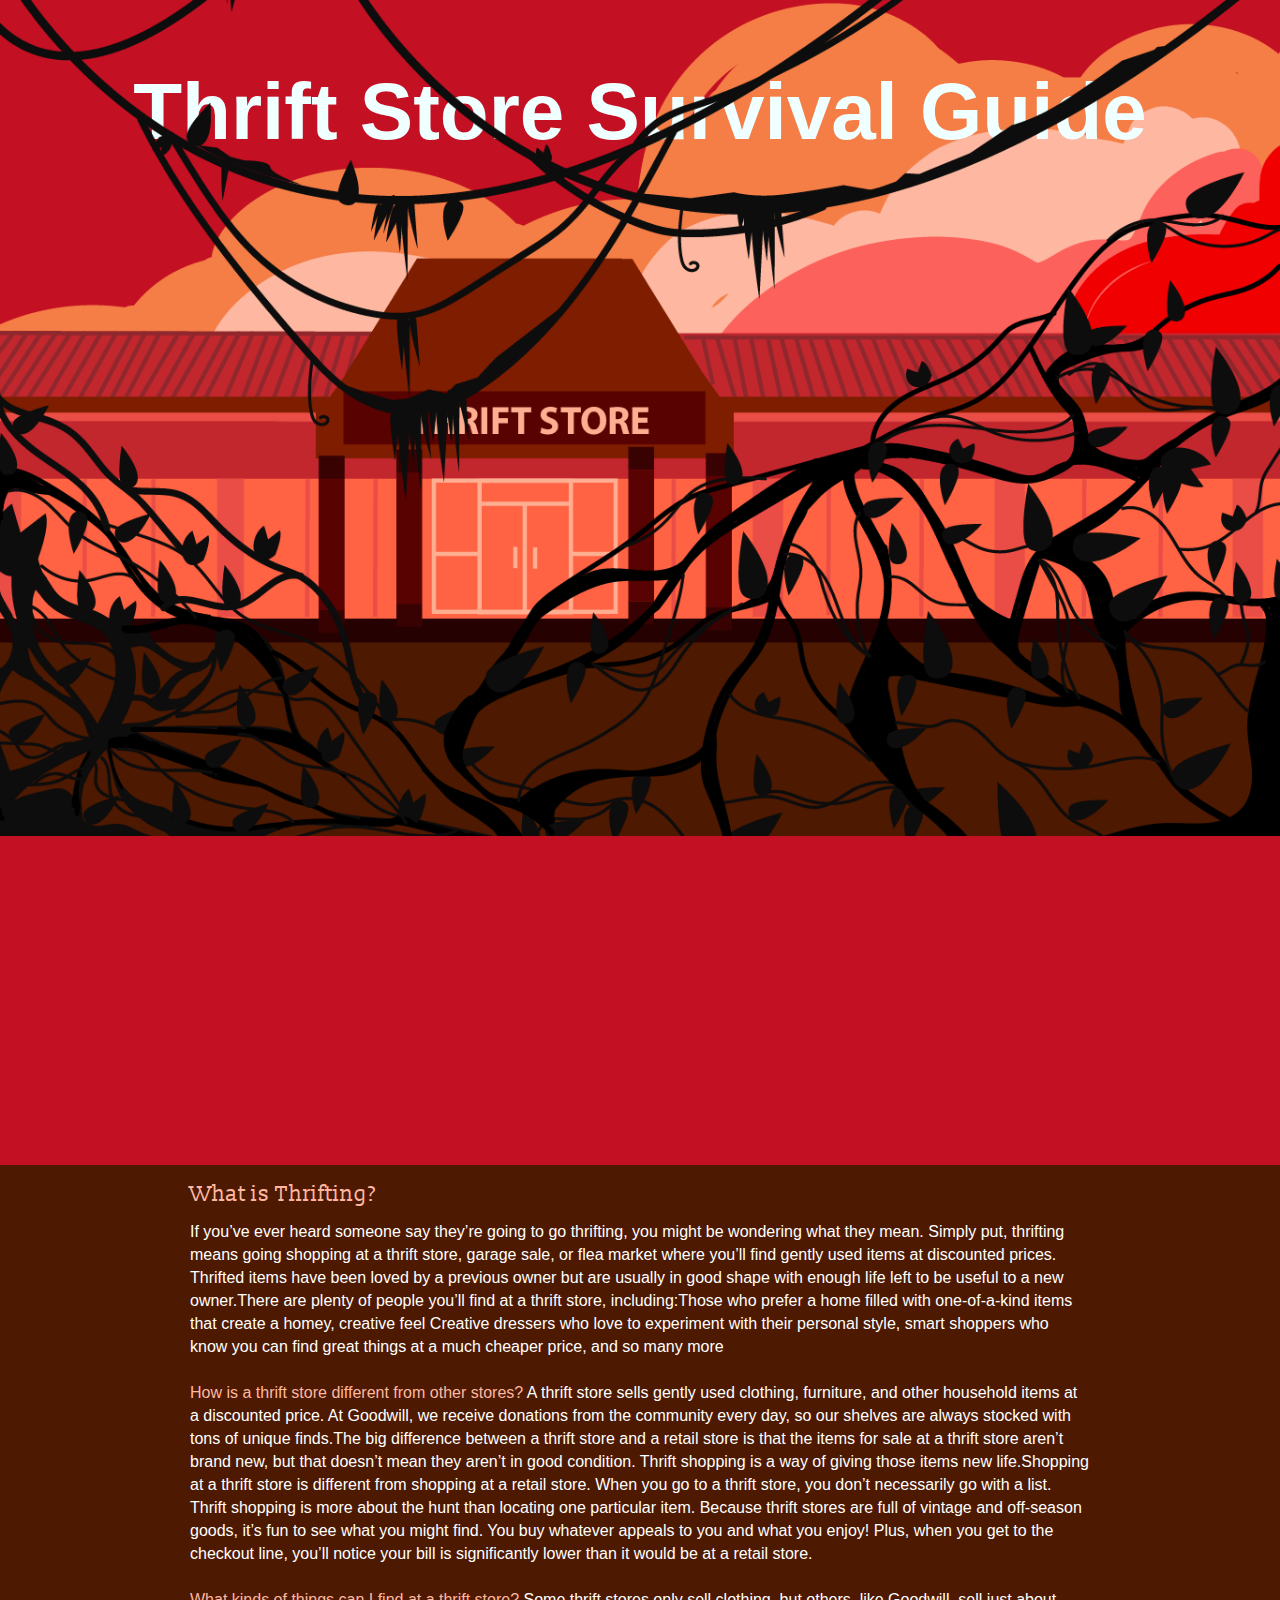
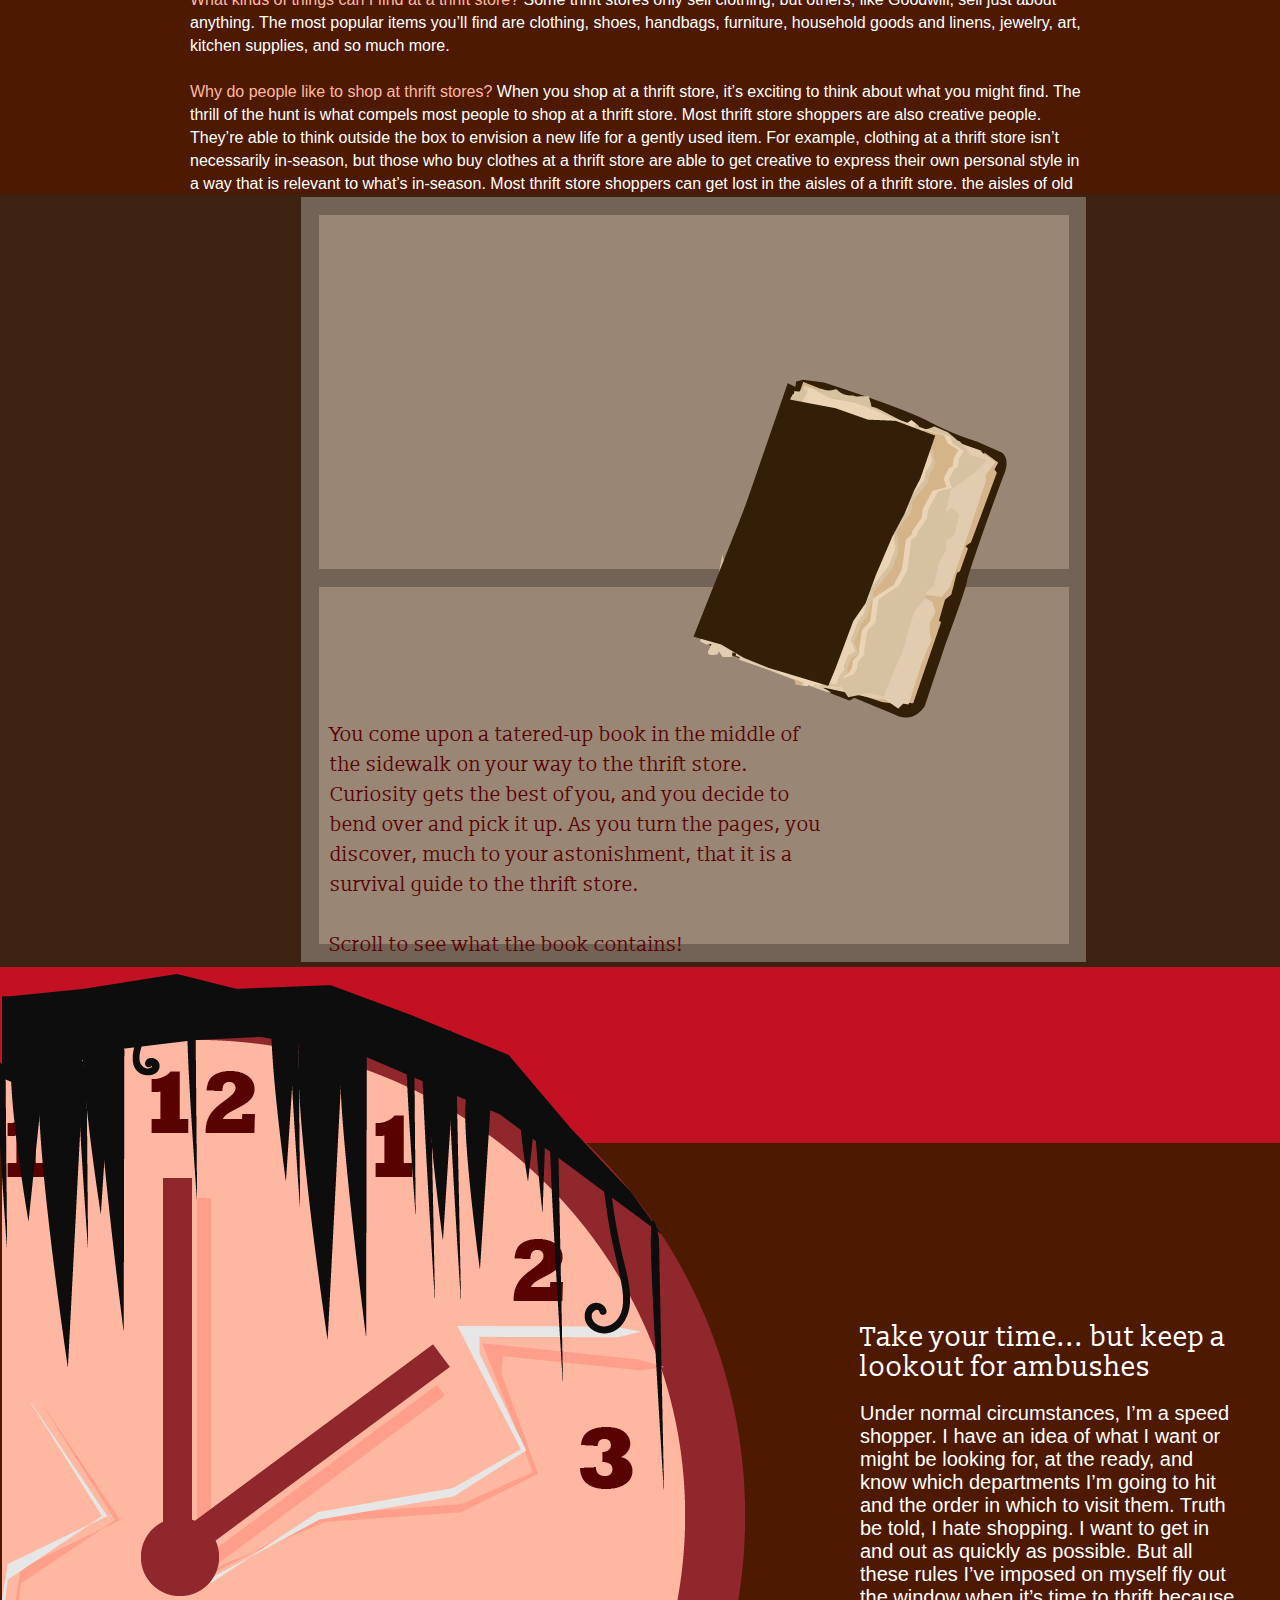
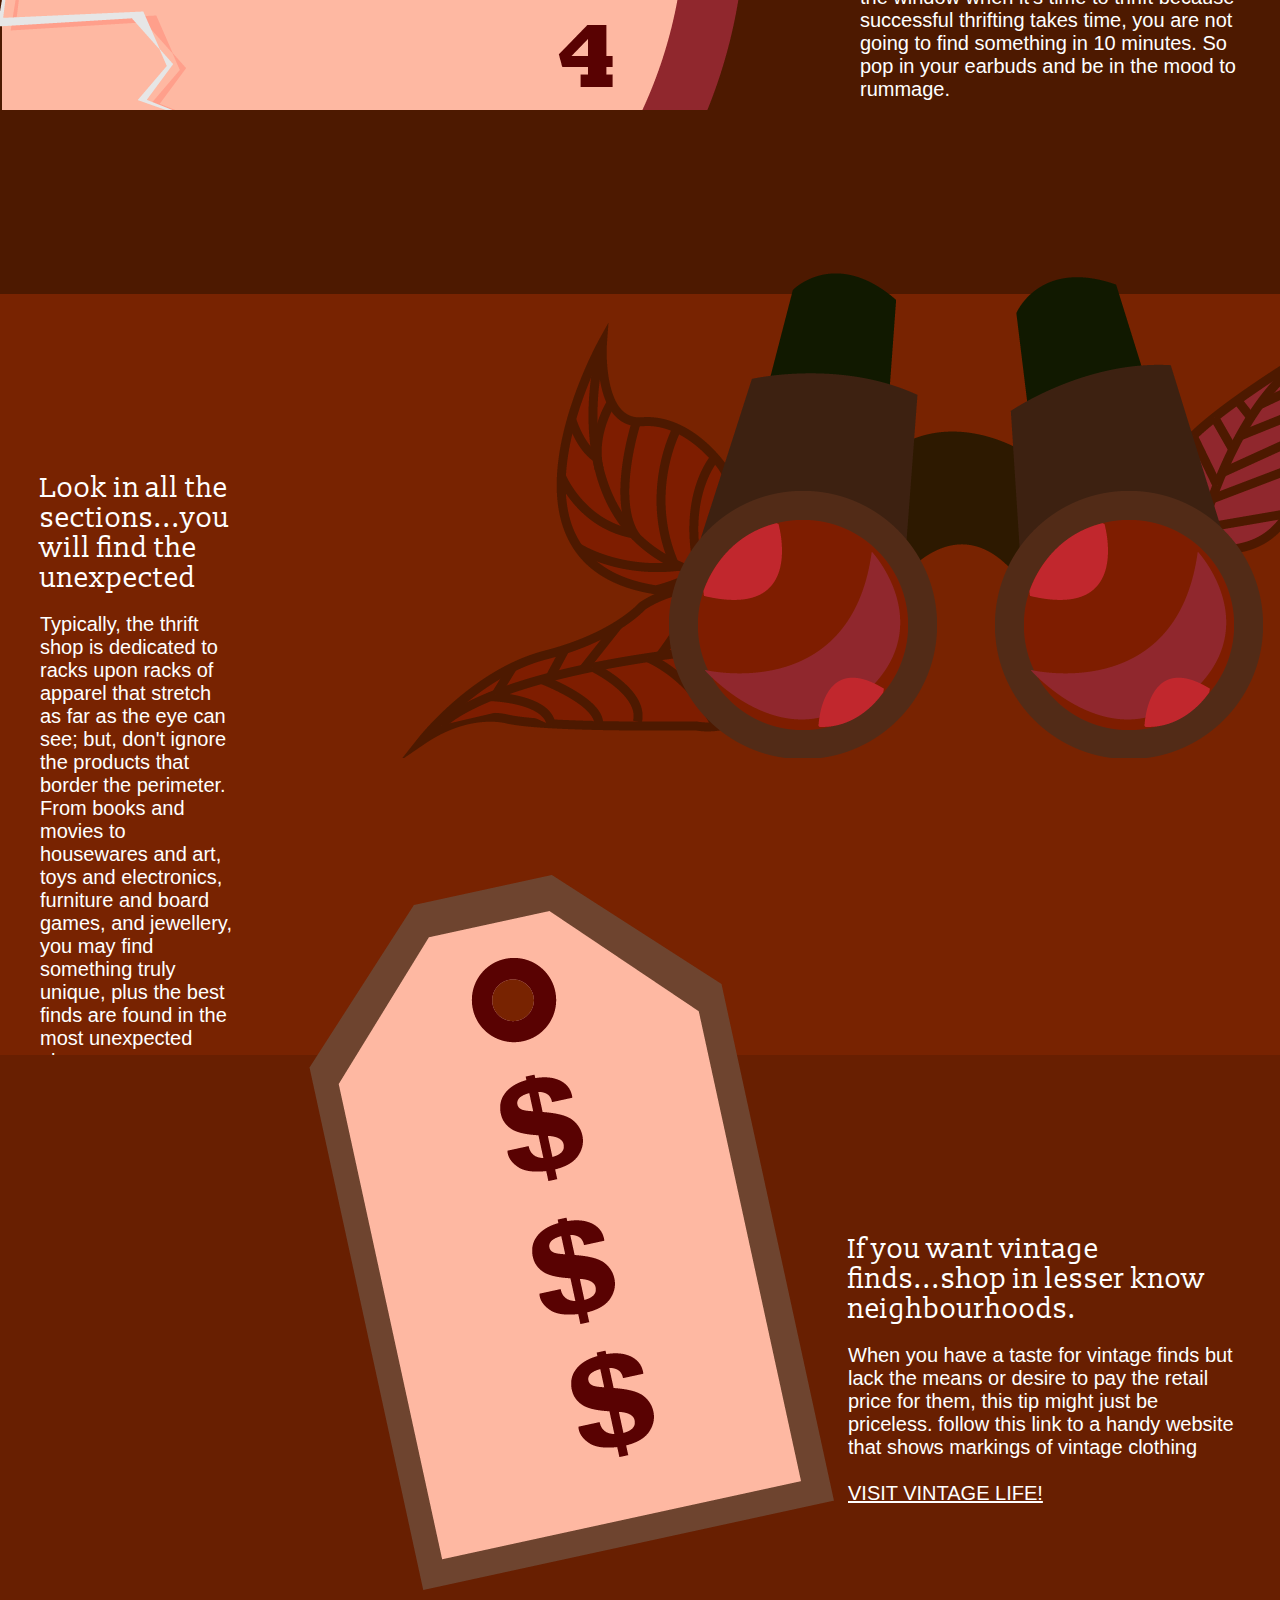
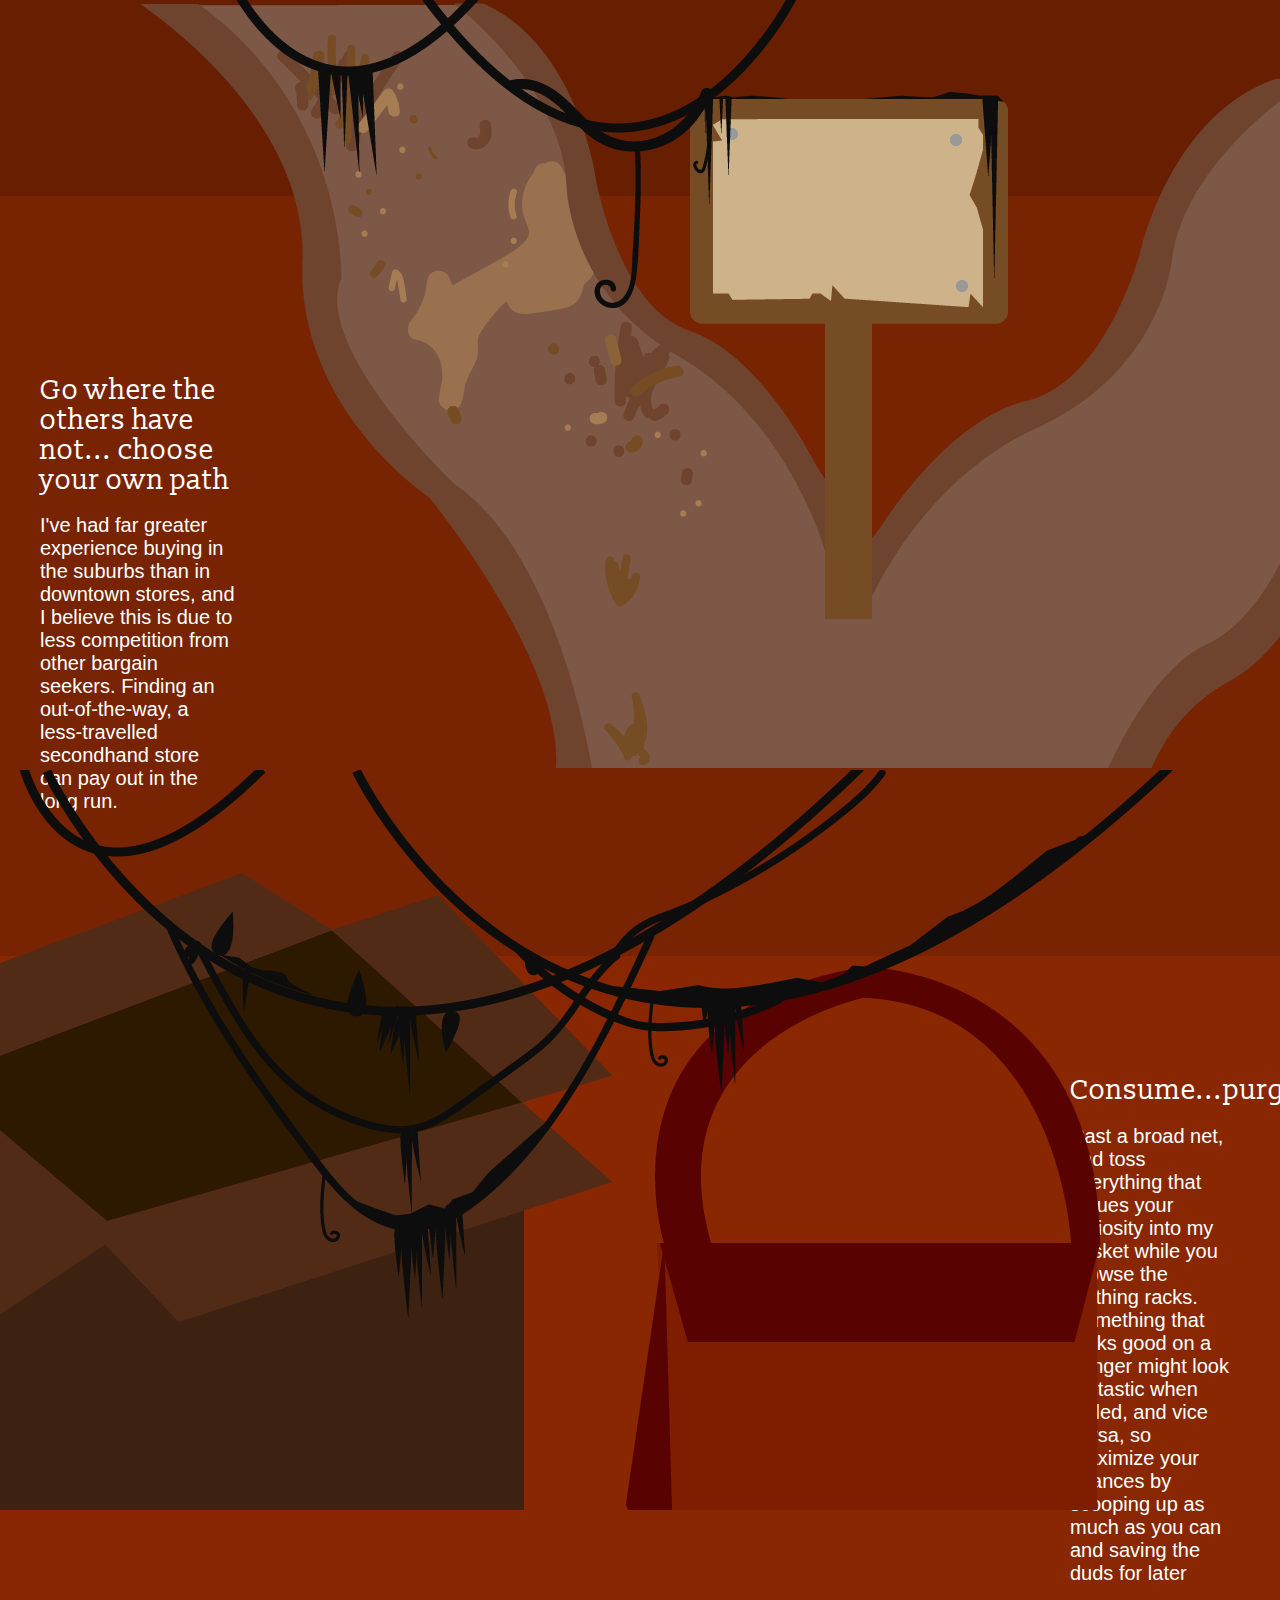
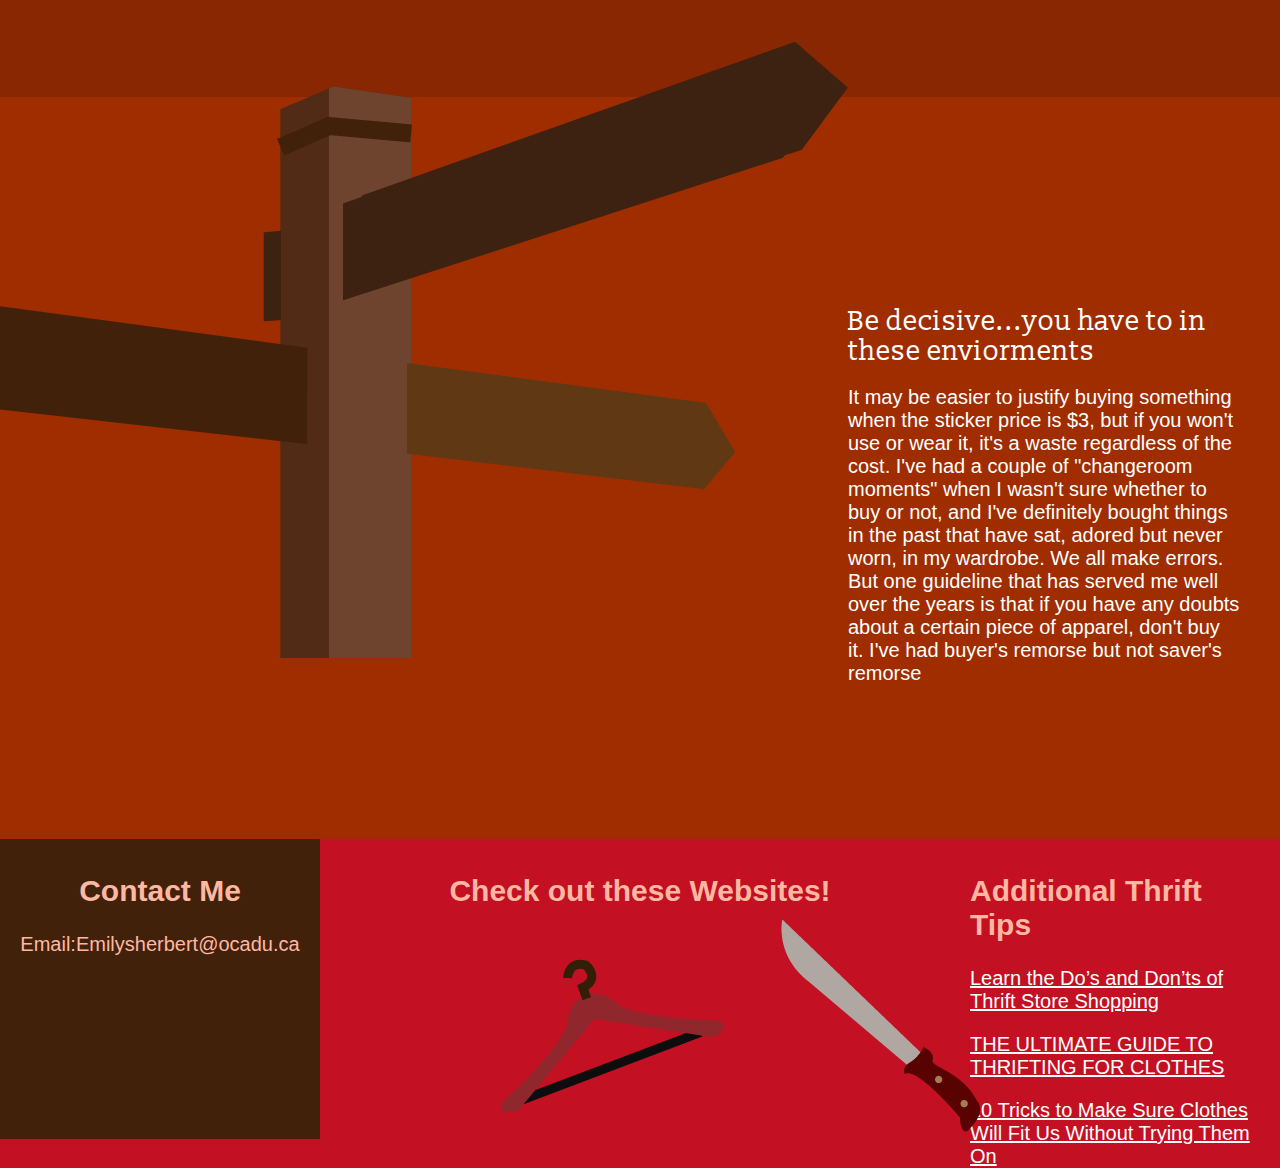
<file: index.html>
<!doctype html>
<html lang="en">
<meta charset="UTF-8">
<meta http-equiv="X-UA-Compatible" content="IE=edge">
<meta name="viewport" content="width=device-width, initial-scale=1.0">
<head>
<title>Thrift Store Survival Guide</title>
<link href="main.css" rel="stylesheet" type="text/css">
<link rel="preconnect" href="https://fonts.googleapis.com">
<link rel="preconnect" href="https://fonts.gstatic.com" crossorigin>
<link href="https://fonts.googleapis.com/css2?family=Slabo+13px&display=swap" rel="stylesheet">
	
</head>
<style>
/* width */
::-webkit-scrollbar {
  width: 16px;
}

/* Track */
::-webkit-scrollbar-track {
  background: #7E1D00; 
}
 
/* Handle */
::-webkit-scrollbar-thumb {
  background: #590202; 
}

/* Handle on hover */
::-webkit-scrollbar-thumb:hover {
  background: #260101; 
}
	body {
  font-family: Arial, Helvetica, sans-serif;
  font-size: 20px;
}

#myBtn {
  display: none;
  position: fixed;
  bottom: 10px;
  right: 20px;
  z-index: 99;
  font-size: 14px;
  border: none;
  outline: none;
  background-color: red;
  color: white;
  cursor: pointer;
  padding: 11px;
  border-radius: 5px;
}

#myBtn:hover {
  background-color: #555;
}
	
* {
  box-sizing: border-box;
}

/* Create three unequal columns that floats next to each other */
.column {
  float: left;
  padding: 10px;
  height: 300px; /* Should be removed. Only for demonstration */
}

.left, .right {
  width: 25%;
}

.middle {
  width: 50%;
}

/* Clear floats after the columns */
.row:after {
  content: "";
  display: table;
  clear: both;
}
</style>
	
<body>
	
	<section class="Survival">
		<img src="cloud.png" alt="cloud" id="cloud">
		<img src="thrift.png" alt="thrift" id="thrift">
		<h2 id="text">Thrift Store Survival Guide</h2>
		<img src="vine.png" alt="vine" id="vine">
		<img src="left.png" alt="left" id="left">
		<img src="right.png" alt="right" id="right">
	</section>
	
	
	<div class="info">
	<h1 class="w3-text-teal"><br><strong>What is Thrifting?</strong></h1>
<p1>If you’ve ever heard someone say they’re going to go thrifting, you might be wondering what they mean. Simply put, thrifting means going shopping at a thrift store, garage sale, or flea market where you’ll find gently used items at discounted prices. Thrifted items have been loved by a previous owner but are usually in good shape with enough life left to be useful to a new owner.There are plenty of people you’ll find at a thrift store, including:Those who prefer a home filled with one-of-a-kind items that create a homey, creative feel Creative dressers who love to experiment with their personal style, smart shoppers who know you can find great things at a much cheaper price, and so many more<br><br>
<p2><strong>How is a thrift store different from other stores?</strong></p2>
A thrift store sells gently used clothing, furniture, and other household items at a discounted price. At Goodwill, we receive donations from the community every day, so our shelves are always stocked with tons of unique finds.The big difference between a thrift store and a retail store is that the items for sale at a thrift store aren’t brand new, but that doesn’t mean they aren’t in good condition. Thrift shopping is a way of giving those items new life.Shopping at a thrift store is different from shopping at a retail store. When you go to a thrift store, you don’t necessarily go with a list. Thrift shopping is more about the hunt than locating one particular item. Because thrift stores are full of vintage and off-season goods, it’s fun to see what you might find. You buy whatever appeals to you and what you enjoy! Plus, when you get to the checkout line, you’ll notice your bill is significantly lower than it would be at a retail store.<br><br>
<p2><strong>What kinds of things can I find at a thrift store?</strong></p2> 
Some thrift stores only sell clothing, but others, like Goodwill, sell just about anything. The most popular items you’ll find are clothing, shoes, handbags, furniture, household goods and linens, jewelry, art, kitchen supplies, and so much more.<br><br>
<p2><strong>Why do people like to shop at thrift stores?</strong></p2>
When you shop at a thrift store, it’s exciting to think about what you might find. The thrill of the hunt is what compels most people to shop at a thrift store. Most thrift store shoppers are also creative people. They’re able to think outside the box to envision a new life for a gently used item. For example, clothing at a thrift store isn’t necessarily in-season, but those who buy clothes at a thrift store are able to get creative to express their own personal style in a way that is relevant to what’s in-season.
Most thrift store shoppers can get lost in the aisles of a thrift store. the aisles of old books. Clothing racks with vintage designers contain board games that aren’t sold anywhere else anymore. There’s so much to sift through. A thrift store is also a great place to find collectible items, valuable jewelry, and items that you literally can’t find anywhere else.When you’re shopping at Goodwill, you never know what you’ll find. You might walk into a thrift store wanting to look for clothes and leave with a pile of books or a piece of art. If you love the thrill of finding something completely unexpected and unique, then you’ll love shopping at a thrift store.<br><br>
<p2><strong>When is the best time to shop at a thrift store?</strong></p2>  
Unlike retail stores that typically have dedicated inventory delivery and stocking days, thrift stores that rely on donations don’t. Thrift stores accept donations any day at any time. Plus, the staff works around the clock to get those donations out on the shelves as quickly as possible. With that being said, there’s really no specific day that’s best to go to a thrift store. However, if you want to be a strategic thrift store shopper, the trick is to go often. Because thrift stores are constantly selling and restocking, you could shop on a Monday and a Friday of the same week and find completely different inventory.Most thrift store shoppers tend to do quick runs every so often when they’re feeling inspired to go on a hunt for unique finds. One day you might not find anything that speaks to you, and another day you might leave with bags of stuff.
	  </p1>
	</div>
	
	<div class= "timemanagement">
		<h1><br><br><br><br><br><br><strong>Take your time... but keep a lookout for ambushes</strong></h1>
<p1>Under normal circumstances, I’m a speed shopper. I have an idea of what I want or might be looking for, at the ready, and know which departments I’m going to hit and the order in which to visit them. Truth be told, I hate shopping. I want to get in and out as quickly as possible. But all these rules I’ve imposed on myself fly out the window when it’s time to thrift because successful thrifting takes time, you are not going to find something in 10 minutes. So pop in your earbuds and be in the mood to rummage.</p1>
	</div>
	
<div class="sections">
		<h1><br><br><br><br><br><br><strong>Look in all the sections...you will find the unexpected</strong></h1>
<p1>Typically, the thrift shop is dedicated to racks upon racks of apparel that stretch as far as the eye can see; but, don't ignore the products that border the perimeter. From books and movies to housewares and art, toys and electronics, furniture and board games, and jewellery, you may find something truly unique, plus the best finds are found in the most unexpected places.</p1>
	</div>
	
	<div class="highend">
		<h1><br><br><br><br><br><br><strong>If you want vintage finds...shop in lesser know neighbourhoods.</strong></h1>
		<p1>When you have a taste for vintage finds but lack the means or desire to pay the retail price for them, this tip might just be priceless. follow this link to a handy website that shows markings of vintage clothing<br><br>
		
		<a class="link" href="https://sammydvintage.com/vintage-style/vintage-clothing-label-tags/"><strong>VISIT VINTAGE LIFE!</strong></a>
		</p1>
	</div>
	
	<div class="foottraffic">
		<h1><br><br><br><br><br><br><strong>Go where the others have not... choose your own path</strong></h1>
		<p1>
I've had far greater experience buying in the suburbs than in downtown stores, and I believe this is due to less competition from other bargain seekers. Finding an out-of-the-way, a less-travelled secondhand store can pay out in the long run.</p1>
	</div>

	<div class="consumeandpurge">
		<h1><br><br><br><br><strong>Consume...purge</strong></h1>
		<p1>
Cast a broad net, and toss everything that piques your curiosity into my basket while you browse the clothing racks. Something that looks good on a hanger might look fantastic when styled, and vice versa, so maximize your chances by scooping up as much as you can and saving the duds for later</p1>
	</div>
	
	<div class="Bedecisive">
		<h1><br><br><br><br><br><br><br><strong>Be decisive...you have to in these enviorments</strong></h1>
		<p1>
It may be easier to justify buying something when the sticker price is $3, but if you won't use or wear it, it's a waste regardless of the cost. I've had a couple of "changeroom moments" when I wasn't sure whether to buy or not, and I've definitely bought things in the past that have sat, adored but never worn, in my wardrobe. We all make errors. But one guideline that has served me well over the years is that if you have any doubts about a certain piece of apparel, don't buy it. I've had buyer's remorse but not saver's remorse </p1>
	</div>
	
	<button onclick="topFunction()" id="myBtn" title="Go to top">Top</button>
	<script>
// Get the button
let mybutton = document.getElementById("myBtn");

// When the user scrolls down 20px from the top of the document, show the button
window.onscroll = function() {scrollFunction()};

function scrollFunction() {
  if (document.body.scrollTop > 20 || document.documentElement.scrollTop > 20) {
    mybutton.style.display = "block";
  } else {
    mybutton.style.display = "none";
  }
}

// When the user clicks on the button, scroll to the top of the document
function topFunction() {
  document.body.scrollTop = 0;
  document.documentElement.scrollTop = 0;
}
</script>
 
	<div style = "position:absolute; left:0px; top:1794px; width:1520px; background-color: #3D2111;">	
 <img src="book.png" alt="book" id="book" ; >
	</div>

	<div style = "position:absolute; left:0px; top:2542px; height:690px;">	
 <img src="clock.png" alt="clock" id="clock" ; >
	</div>
	<div style = "position:absolute; left:0px; top:3190px; height:690px;">	
 <img src="leaves.png" alt="clock" id="leaf" ; >
	</div>
	<div style = "position:absolute; left:0px; top:3190px; height:690px;">	
 <img src="bi.png" alt="look" id="binaculars" ; >
	</div>
	<div style = "position:absolute; left:-500px; top:4030px; height:690px;">	
 <img src="tag.png" alt="tag" id="tag" ; >
	</div>
	<div style = "position:absolute; right:0px; top:4800px; height:490px;">	
 <img src="path.png" alt="path" id="path" ; >
	</div>
	<div style = "position:absolute; left:0px; top:5542px; height:490px;">	
 <img src="consume.png" alt="consume" id="consume" ; >
	</div>
	<div style = "position:absolute; left:0px; top:5570px; height:490px;">	
 <img src="cvine.png" alt="cvine" id="cvine" ; >
		<div style = "position:absolute; left:-500px; top:720px; height:490px;">	
 <img src="post.png" alt="post" id="post" ; >
	</div>
</div>
	
	<div class="inside"><p> <strong>You come upon a tatered-up book in the middle of the sidewalk on your way to the thrift store. Curiosity gets the best of you, and you decide to bend over and pick it up. As you turn the pages, you discover, much to your astonishment, that it is a survival guide to the thrift store.<br><br>Scroll to see what the book contains!</strong></p></div>
	
	<iframe class="song" style="border-radius:12px" src="https://open.spotify.com/embed/track/7bYZBVrnRfqeaPbhRyEvK3?utm_source=generator&theme=0" width="30%" height="152" frameBorder="0" allowfullscreen="" allow="autoplay; clipboard-write; encrypted-media; fullscreen; picture-in-picture" loading="lazy"></iframe>
	
	<script src="Script.js"></script>
	
	<div class="row">
  <div class="column left" style="background-color:#42210B;" align="center">
    <h2>Contact Me</h2>
    <p>Email:Emilysherbert@ocadu.ca</p>
  </div>
  <div class="column middle" style="background-color:#C41023;" align="center">
    <h2>Check out these Websites!</h2>
  </div>
  <div class="column right"  style="background-color:#C41023;" >
    <h2>Additional Thrift Tips </h2>
	<p><a class="link" target="_blank" href="https://www.takechargeamerica.org/learn-the-dos-and-donts-of-thrift-store-shopping/"><strong>Learn the Do’s and Don’ts of Thrift Store Shopping</strong></a></p>
	
	  <p><a class="link" target="_blank" href="https://www.highsnobiety.com/p/thrifting-for-clothes-tips/"><strong>THE ULTIMATE GUIDE TO THRIFTING FOR CLOTHES</strong></a></p>
	
	  <p><a class="link" target="_blank" href="https://brightside.me/inspiration-tips-and-tricks/10-tricks-to-make-sure-clothes-will-fit-us-without-trying-them-on-809127/" ><strong>10 Tricks to Make Sure Clothes Will Fit Us Without Trying Them On</strong></a></p> 
  </div>
</div>
	
<a class="peyak" target="_blank" href="https://github.com/ZaidIrfan2003/Zaid-Irfan-s-Resource-Web-2"><img src="hang-8.png" alt="hanger link." /></a>
	
<a class="niso" target="_blank" href="https://danakeselman.github.io/allaboutstationery/index.html"><img src="knife-8.png" alt="hanger link." /></a>
</body>
</html>
</file>
<file: main.css>
@charset "utf-8";

body{
	background: #C41023;
	overflow-x:hidden;
	font-family: Gotham, "Helvetica Neue", Helvetica, Arial, "sans-serif";
	margin: auto
}

header{
	position: absolute;
	top: 0;
	left: 0;
	width: 100%;
	padding: 30px 100px;
	display: flex;
	justify-content: flex-start;
	align-items: center;
	z-index: 100;
}

.Survival{
	position: relative;
	width: 100%;
	min-height: 100vh;
	display: flex;
	justify-content: center;
	align-items: center;
}

#text{
	position: absolute;
	top: 0px;
	font-size: 4em;
	color: azure;
	text-shadow: 2px 2px 4px rbga(0, 0, 0, .2);
}

.Survival img{
	position: absolute;
	top: 0;
	left: 0;
	width: 100%;
	pointer-events: none;
}

.info{
position: relative;
	background: #4D1900;
	top: 250px;
	height: 820px;
	padding-left: 190px;
	padding-right: 190px;}

.info p1 {
	font-size: 16px;
	color: #fff;
	font-weight: 300;
	line-height: 10px;
	left: 500px;
	top: 40px;}

.info p2 {
	font-size: 16px;
	color: #FEB8A2;
	font-weight: 300;
	line-height: 10px;
	left: 500px;
	top: 40px;}

.info h1 {
	font-size: 22px;
	font-family: 'Slabo 13px', serif;
	color: #FEB8A2;
	font-weight: 300;
	line-height: 20px;
}

.timemanagement{
	position: relative;
	background: #4D1900;
	top: 990px;
	height: 752px;
	padding-left: 860px;
	padding-right: 40px;
}
.timemanagement p1 {
	font-size: 1em;
	color: #fff;
	font-weight: 300;
	line-height: 12px;
	left: 500px;
	top: 40px;
}

.timemanagement h1 {
	font-size: 28px;
	font-family: 'Slabo 13px', serif;
	color: #fff;
	font-weight: 300;
	line-height: 30px;
	left: 500px;
}

.sections{
	position: relative;
	background: #782301;
	top: 970px;	
	height: 762px;
	padding-left: 40px;
	padding-right: 1044px;
}
.sections p1 {
	font-size: 1em;
	color: #fff;
	font-weight: 300;
	line-height: 12px;
	margin-bottom: auto;
}

.sections h1 {
	font-size: 28px;
	font-family: 'Slabo 13px', serif;
	color: #fff;
	font-weight: 300;
	line-height: 30px;
	left: 500px;}

.highend{
	position: relative;
	background:#681F01;
	top: 950px;
	height: 742px;
	padding-left: 848px;
	padding-right: 40px;
}
.highend p1 {
	font-size: 1em;
	color: #fff;
	font-weight: 300;
	line-height: 12px;
}

.highend h1 {
	font-size: 28px;
	font-family: 'Slabo 13px', serif;
	color: #fff;
	font-weight: 300;
	line-height: 30px;
	left: 500px;}

.foottraffic{
	position: relative;
	background: #782301;
	top: 930px;	
	height: 762px;
	padding-left: 40px;
	padding-right: 1044px;
}
.foottraffic p1 {
	font-size: 1em;
	color: #fff;
	font-weight: 300;
	line-height: 12px;
}

.foottraffic h1 {
	font-size: 28px;
	font-family: 'Slabo 13px', serif;
	color: #fff;
	font-weight: 300;
	line-height: 30px;
	left: 500px;}

.consumeandpurge{
	position: relative;
	background: #882701;
	top: 910px;
	height: 742px;
	padding-left: 1070px;
	padding-right: 40px;
}
.consumeandpurge p1 {
	font-size: 1em;
	color: #fff;
	font-weight: 300;
	line-height: 12px;
}

.consumeandpurge h1 {
	font-size: 28px;
	font-family: 'Slabo 13px', serif;
	color: #fff;
	font-weight: 300;
	line-height: 30px;
	left: 500px;}

.Bedecisive{
	position: relative;
	background: #A02D00;
	top: 890px;
	height: 742px;
	padding-left: 848px;
	padding-right: 40px;
}
.Bedecisive p1 {
	font-size: 1em;
	color: #fff;
	font-weight: 300;
	line-height: 12px;
}

.Bedecisive h1 {
	font-size: 28px;
	font-family: 'Slabo 13px', serif;
	color: #fff;
	font-weight: 300;
	line-height: 30px;
	left: 500px;}

.inside p{
	position: absolute;
	top:2300px;
    font-size: 20px;
	font-family: 'Slabo 13px', serif;
	color: #590202;
	font-weight: 300;
	line-height: 30px;
	left: 330px;
	right: 450px;
}

.song{
	position: absolute;
	top:3050px;
	right: 120px;
}

.link{
	font-size: 20px;
	color: #fff;
	font-weight: 300;
	line-height: 12px;
}

.row{
	position:relative;
	top: 890px;
	color: #FEB8A2;
}

.peyak{
	position: relative;
	top: 650px;
	left: 500px;
}

.niso{
	position: relative;
	top: 670px;
	left: 550px;
}
</file>
